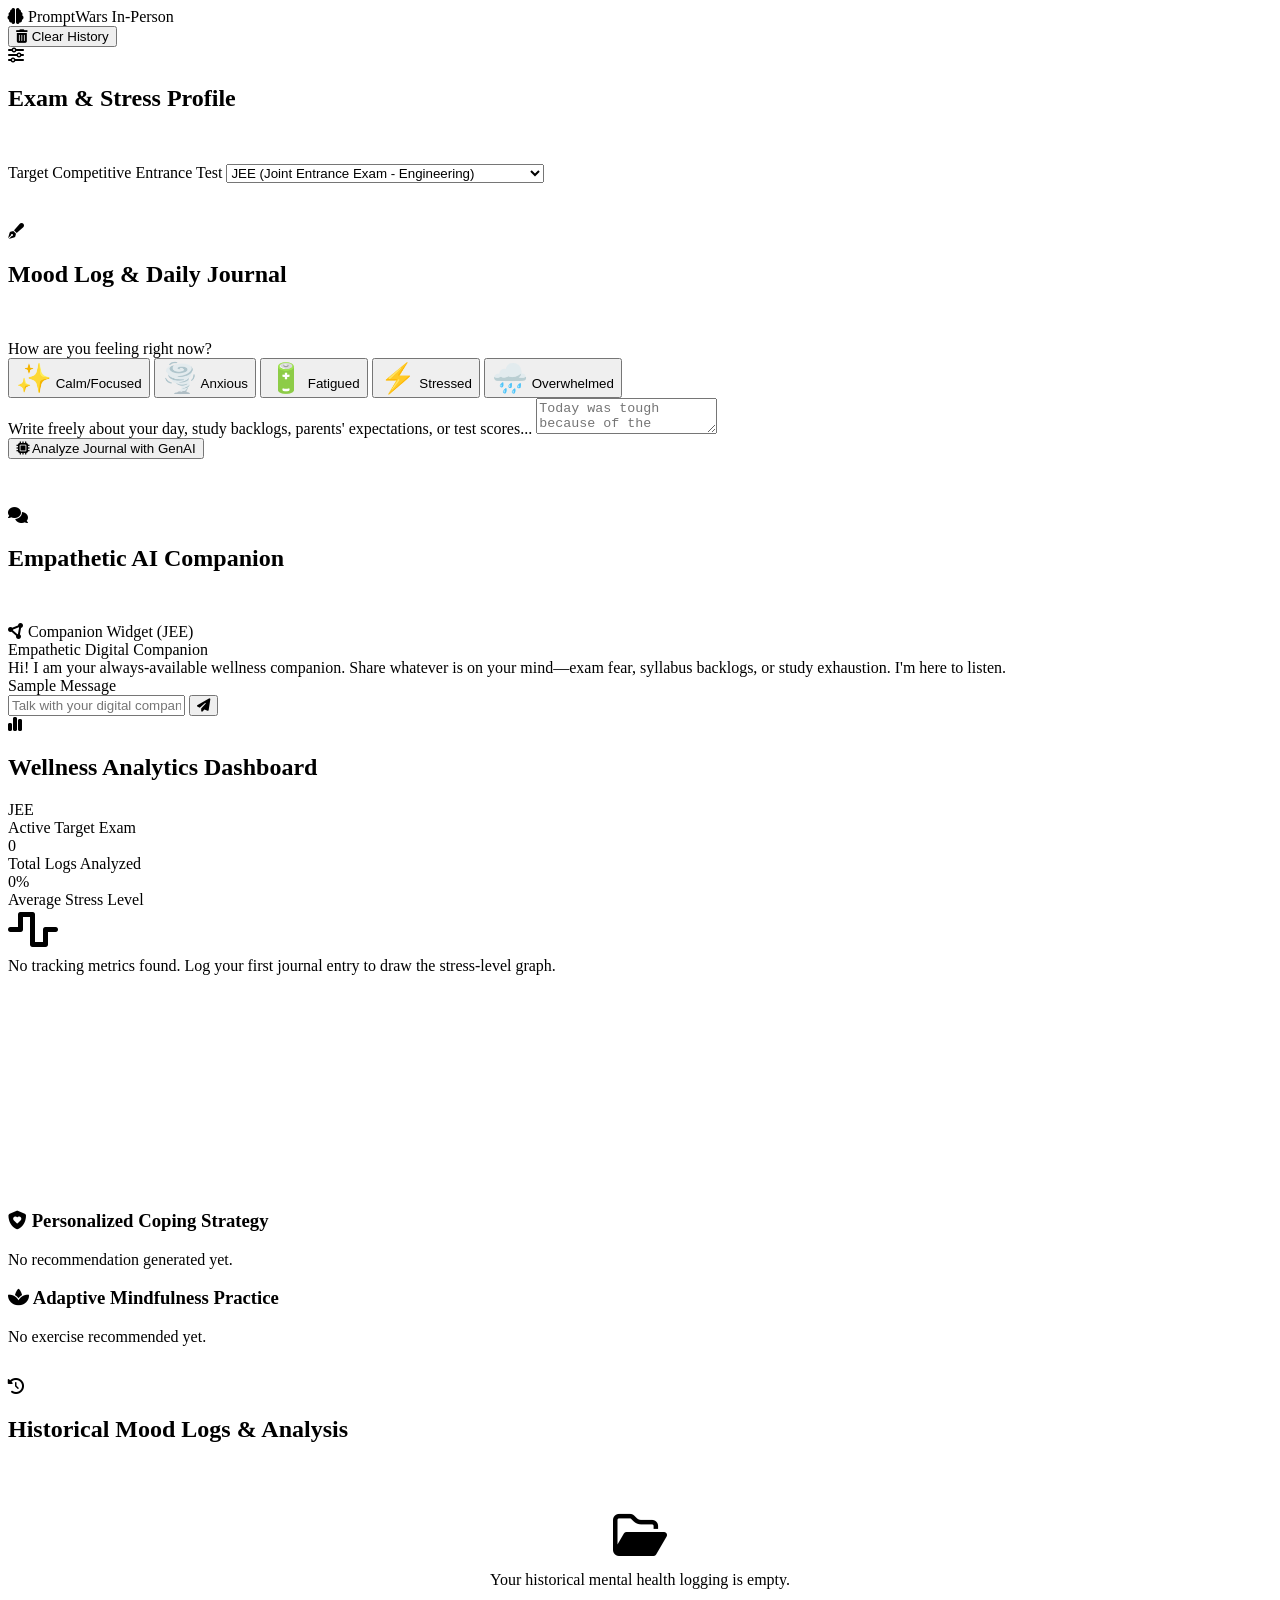
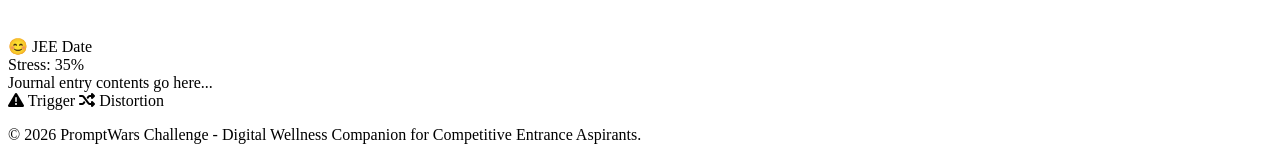
<file: src/main/resources/templates/index.html>
<!DOCTYPE html>
<html xmlns:th="http://www.thymeleaf.org">
<head>
    <meta charset="UTF-8">
    <meta name="viewport" content="width=device-width, initial-scale=1.0">
    <title>Mental Wellness Tracker - Digital Companion</title>
    <!-- Google Fonts -->
    <link rel="preconnect" href="https://fonts.googleapis.com">
    <link rel="preconnect" href="https://fonts.gstatic.com" crossorigin>
    <link href="https://fonts.googleapis.com/css2?family=Outfit:wght@300;400;500;600;700;800&family=Plus+Jakarta+Sans:wght@300;400;500;600;700&display=swap" rel="stylesheet">
    <!-- FontAwesome for Icons -->
    <link rel="stylesheet" href="https://cdnjs.cloudflare.com/ajax/libs/font-awesome/6.4.0/css/all.min.css">
    
    <link rel="stylesheet" th:href="@{/css/style.css}">
</head>
<body>

    <div class="glow-blob-1"></div>
    <div class="glow-blob-2"></div>

    <header>
        <div class="header-logo">
            <i class="fa-solid fa-brain"></i>
            <span><span class="logo-prompt">Prompt</span><span class="logo-war">Wars</span></span>
            <span class="header-badge">In-Person</span>
        </div>
        <div class="header-actions">
            <form th:action="@{/clear}" method="post">
                <button type="submit" class="btn-clear"><i class="fa-solid fa-trash-can"></i> Clear History</button>
            </form>
        </div>
    </header>

    <main>
        <!-- LEFT PANEL: Entry Form & Profiles -->
        <section class="panel-card" style="display: flex; flex-direction: column; gap: 1.5rem;">
            <div class="panel-title" style="margin-bottom: 0.5rem;">
                <i class="fa-solid fa-sliders"></i>
                <h2>Exam & Stress Profile</h2>
            </div>
            
            <form th:action="@{/profile}" method="post" id="profileForm">
                <div class="form-group">
                    <label class="form-label" for="examSelect">Target Competitive Entrance Test</label>
                    <select class="select-input" name="exam" id="examSelect" onchange="document.getElementById('profileForm').submit()">
                        <option value="JEE" th:selected="${selectedExam == 'JEE'}">JEE (Joint Entrance Exam - Engineering)</option>
                        <option value="NEET" th:selected="${selectedExam == 'NEET'}">NEET (National Eligibility Entrance Test - Medical)</option>
                        <option value="UPSC" th:selected="${selectedExam == 'UPSC'}">UPSC (Civil Services Examination - IAS)</option>
                        <option value="CAT" th:selected="${selectedExam == 'CAT'}">CAT (Common Admission Test - Management)</option>
                        <option value="GATE" th:selected="${selectedExam == 'GATE'}">GATE (Graduate Aptitude Test in Engineering)</option>
                        <option value="CUET" th:selected="${selectedExam == 'CUET'}">CUET (Common University Entrance Test)</option>
                    </select>
                </div>
            </form>

            <div class="panel-title" style="margin-top: 1rem; margin-bottom: 0.5rem;">
                <i class="fa-solid fa-pen-fancy"></i>
                <h2>Mood Log & Daily Journal</h2>
            </div>

            <form th:action="@{/journal}" method="post" id="journalForm">
                <input type="hidden" name="exam" th:value="${selectedExam}">
                <input type="hidden" name="mood" id="selectedMoodInput" value="happy">

                <div class="form-group">
                    <label class="form-label">How are you feeling right now?</label>
                    <div class="mood-grid">
                        <button type="button" class="mood-btn active" data-mood="happy" onclick="setMood(this)">
                            <span style="font-size: 1.8rem;">✨</span>
                            <span>Calm/Focused</span>
                        </button>
                        <button type="button" class="mood-btn" data-mood="anxious" onclick="setMood(this)">
                            <span style="font-size: 1.8rem;">🌪️</span>
                            <span>Anxious</span>
                        </button>
                        <button type="button" class="mood-btn" data-mood="fatigued" onclick="setMood(this)">
                            <span style="font-size: 1.8rem;">🔋</span>
                            <span>Fatigued</span>
                        </button>
                        <button type="button" class="mood-btn" data-mood="stressed" onclick="setMood(this)">
                            <span style="font-size: 1.8rem;">⚡</span>
                            <span>Stressed</span>
                        </button>
                        <button type="button" class="mood-btn" data-mood="hopeless" onclick="setMood(this)">
                            <span style="font-size: 1.8rem;">🌧️</span>
                            <span>Overwhelmed</span>
                        </button>
                    </div>
                </div>

                <div class="form-group">
                    <label class="form-label" for="journalContent">Write freely about your day, study backlogs, parents' expectations, or test scores...</label>
                    <textarea class="select-input text-input textarea-input" name="content" id="journalContent" placeholder="Today was tough because of the physics mockup, and I feel behind schedule..." required></textarea>
                </div>

                <button type="submit" class="btn-submit">
                    <i class="fa-solid fa-microchip"></i> Analyze Journal with GenAI
                </button>
            </form>

            <!-- Companion Chat Panel integrated in the left column -->
            <div class="panel-title" style="margin-top: 1.5rem; margin-bottom: 0.5rem;">
                <i class="fa-solid fa-comments"></i>
                <h2>Empathetic AI Companion</h2>
            </div>
            
            <div class="chat-widget">
                <div class="chat-header">
                    <div class="chat-header-title">
                        <i class="fa-solid fa-circle-nodes"></i>
                        <span>Companion Widget (<span th:text="${selectedExam}">JEE</span>)</span>
                    </div>
                    <div class="chat-header-status">Empathetic Digital Companion</div>
                </div>
                <div class="chat-messages" id="chatContainer">
                    <div class="chat-msg ai">
                        Hi! I am your always-available wellness companion. Share whatever is on your mind—exam fear, syllabus backlogs, or study exhaustion. I'm here to listen.
                    </div>
                    <!-- Render dynamic chat messages -->
                    <div th:each="msg : ${chatMessages}" th:class="'chat-msg ' + ${msg.sender}" th:text="${msg.content}">
                        Sample Message
                    </div>
                </div>
                <div class="chat-input-area">
                    <input type="text" class="chat-input" id="chatMsgInput" placeholder="Talk with your digital companion..." onkeydown="if(event.key === 'Enter') sendChatMessage()">
                    <button class="btn-send" onclick="sendChatMessage()"><i class="fa-solid fa-paper-plane"></i></button>
                </div>
            </div>
        </section>

        <!-- RIGHT PANEL: Analytics Dashboard & Past entries -->
        <section style="display: flex; flex-direction: column; gap: 2rem;">
            
            <!-- Statistics Header Cards -->
            <div class="panel-card">
                <div class="panel-title">
                    <i class="fa-solid fa-chart-simple"></i>
                    <h2>Wellness Analytics Dashboard</h2>
                </div>

                <div class="stats-grid">
                    <div class="stat-card">
                        <div class="stat-value" th:text="${selectedExam}">JEE</div>
                        <div class="stat-label">Active Target Exam</div>
                    </div>
                    <div class="stat-card">
                        <div class="stat-value" th:text="${journals.size()}">0</div>
                        <div class="stat-label">Total Logs Analyzed</div>
                    </div>
                    <div class="stat-card">
                        <div th:class="'stat-value stress-indicator ' + (${averageStress} &gt; 70 ? 'crit' : (${averageStress} &gt; 40 ? 'warn' : ''))" 
                             th:text="${averageStress} + '%'">0%</div>
                        <div class="stat-label">Average Stress Level</div>
                    </div>
                </div>

                <!-- SVG Stress Line Chart -->
                <div class="chart-box">
                    <div th:if="${journals.isEmpty()}" class="chart-placeholder">
                        <i class="fa-solid fa-wave-square" style="font-size: 2.5rem; margin-bottom: 0.5rem; display: block;"></i>
                        No tracking metrics found. Log your first journal entry to draw the stress-level graph.
                    </div>
                    <svg th:if="${!journals.isEmpty()}" id="stressChartSvg" style="width: 100%; height: 180px; overflow: visible;" xmlns="http://www.w3.org/2000/svg">
                        <!-- Chart definitions and shapes will be dynamically rendered by javascript -->
                    </svg>
                </div>
            </div>

            <!-- Dynamic Personal Coping Plan Card -->
            <div class="panel-card coping-card" th:if="${!journals.isEmpty()}">
                <div class="analytics-layout">
                    <div>
                        <h3><i class="fa-solid fa-shield-heart"></i> Personalized Coping Strategy</h3>
                        <div class="strategy-text" th:text="${journals.get(0).personalizedCopingStrategy}">
                            No recommendation generated yet.
                        </div>
                    </div>
                    <div>
                        <h3><i class="fa-solid fa-spa"></i> Adaptive Mindfulness Practice</h3>
                        <div class="mindfulness-text" th:text="${journals.get(0).mindfulnessExercise}">
                            No exercise recommended yet.
                        </div>
                    </div>
                </div>
            </div>

            <!-- Past Logs History -->
            <div class="panel-card">
                <div class="panel-title">
                    <i class="fa-solid fa-clock-rotate-left"></i>
                    <h2>Historical Mood Logs & Analysis</h2>
                </div>

                <div th:if="${journals.isEmpty()}" style="text-align: center; padding: 3rem 1rem; color: var(--text-dark);">
                    <i class="fa-regular fa-folder-open" style="font-size: 3rem; margin-bottom: 0.75rem; display: block;"></i>
                    Your historical mental health logging is empty.
                </div>

                <div class="logs-list">
                    <!-- Iterating journal lists -->
                    <div class="log-item" th:each="log : ${journals}">
                        <div class="log-header">
                            <div class="log-meta">
                                <span class="log-mood-badge" th:text="${log.mood == 'happy' ? '😊' : (log.mood == 'anxious' ? '😰' : (log.mood == 'fatigued' ? '😫' : (log.mood == 'stressed' ? '🤯' : '😞')))}">😊</span>
                                <span class="log-exam-tag" th:text="${log.exam}">JEE</span>
                                <span class="log-date" th:text="${#temporals.format(log.createdAt, 'yyyy-MM-dd HH:mm')}">Date</span>
                            </div>
                            <span th:class="'log-stress-badge ' + (${log.stressLevel} &gt; 70 ? 'high' : (${log.stressLevel} &gt; 40 ? 'med' : 'low'))" 
                                  th:text="'Stress: ' + ${log.stressLevel} + '%'">Stress: 35%</span>
                        </div>
                        <div class="log-body" th:text="${log.content}">
                            Journal entry contents go here...
                        </div>
                        <div class="log-tags">
                            <span class="log-tag" th:each="tag : ${#strings.arraySplit(log.triggers, ',')}">
                                <i class="fa-solid fa-triangle-exclamation"></i> <span th:text="${tag.trim()}">Trigger</span>
                            </span>
                            <span class="log-tag distortion" th:each="dist : ${#strings.arraySplit(log.cognitivePatterns, ',')}">
                                <i class="fa-solid fa-shuffle"></i> <span th:text="${dist.trim()}">Distortion</span>
                            </span>
                        </div>
                    </div>
                </div>
            </div>

        </section>
    </main>

    <footer>
        <p>&copy; 2026 PromptWars Challenge - Digital Wellness Companion for Competitive Entrance Aspirants.</p>
    </footer>

    <!-- Chart and Chat JavaScript logic -->

    <script th:src="@{/js/script.js}"></script>
    <script th:inline="javascript">
        const journalsData = /*[[${journals}]]*/ [];
    </script>

</body>
</html>
</file>
